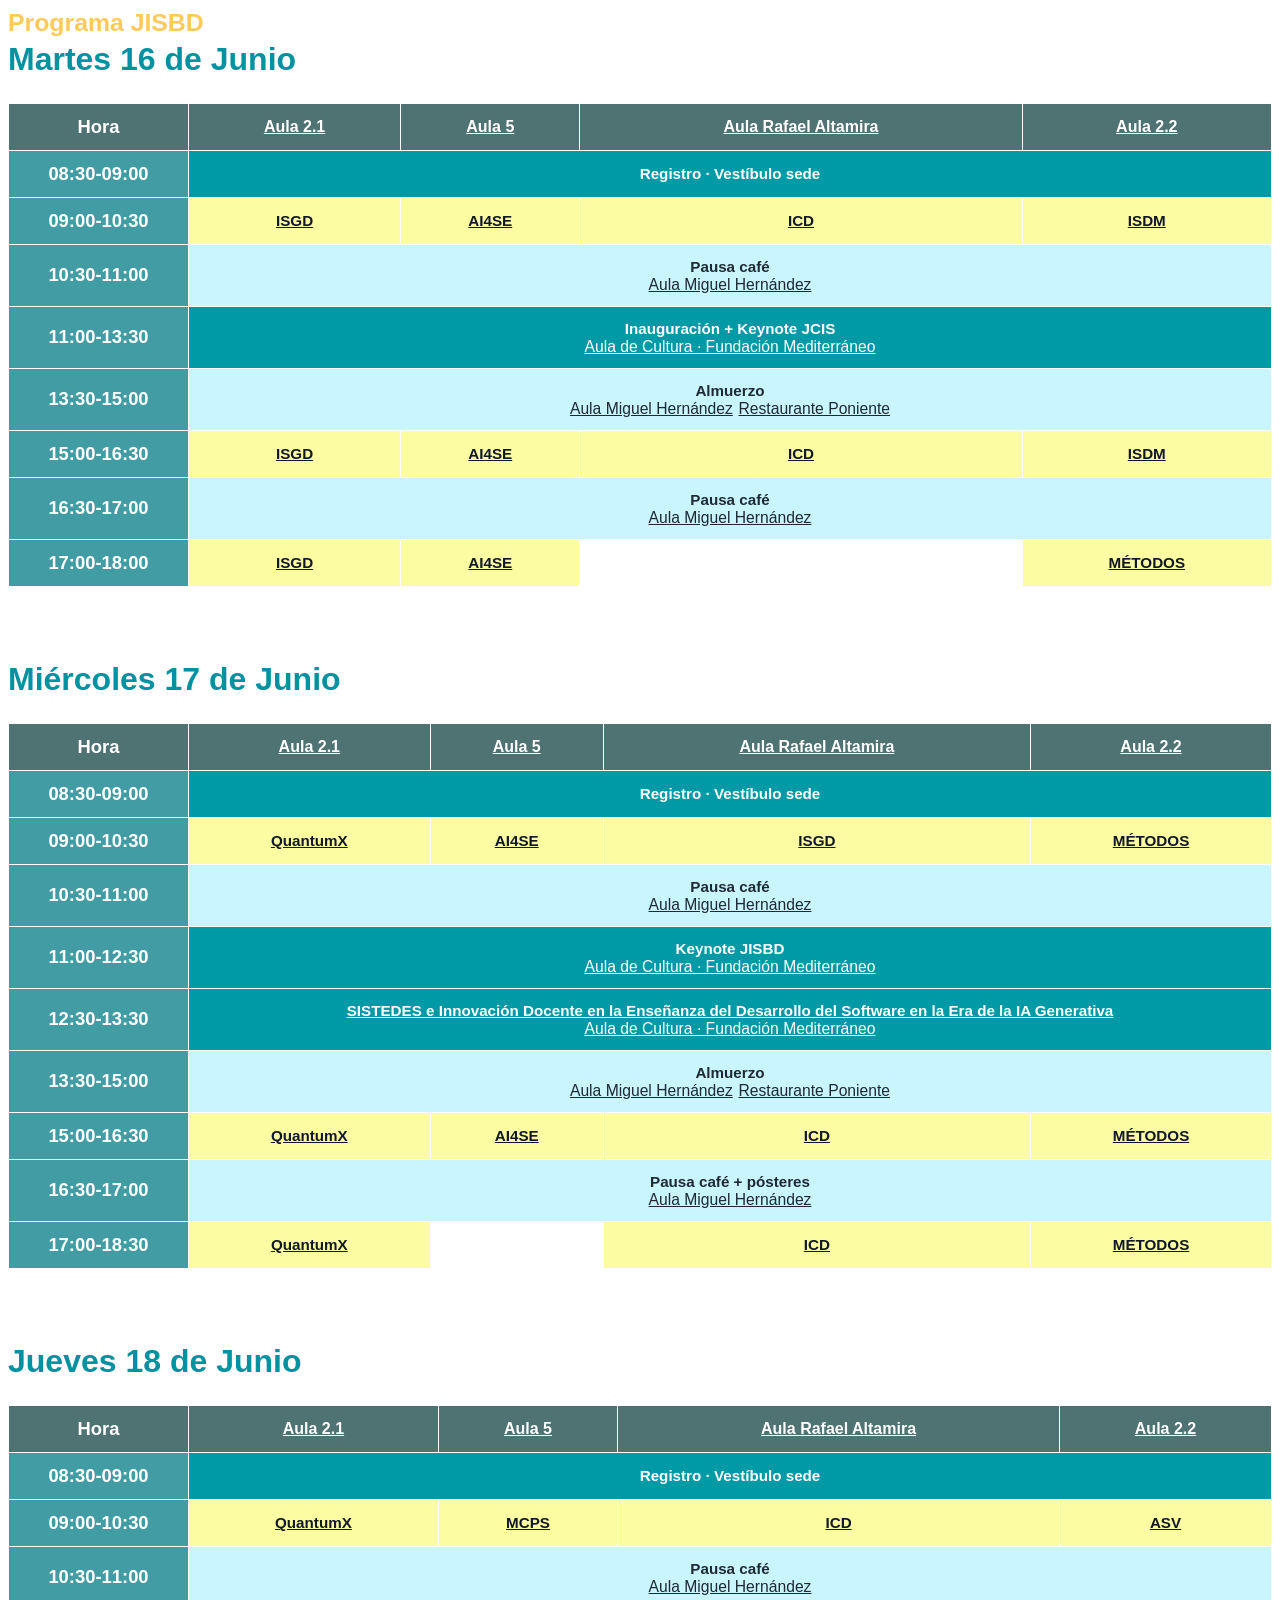
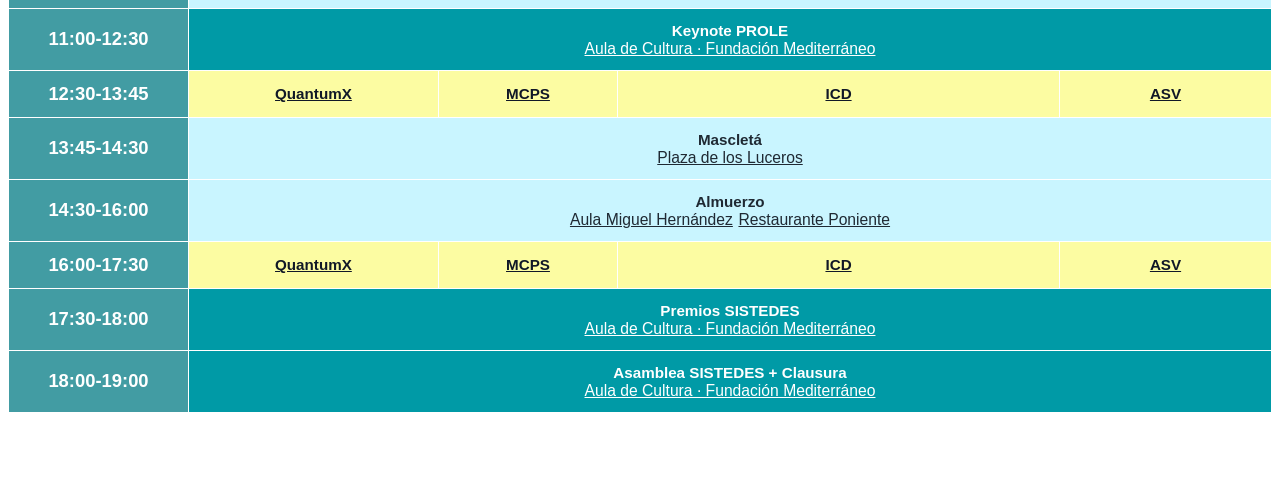
<file: index.html>
<!doctype html>
<html lang="es">
<head>
  <meta charset="utf-8" />
  <meta name="viewport" content="width=device-width, initial-scale=1" />
  <title>Programa JISBD multitrack</title>
  <link rel="stylesheet" href="style.css" />
</head>
<body>
  <main id="sprog-root" class="sprog">
    <h1 id="sprog-title" class="sprog-widget-title">Programa JISBD</h1>
    <div class="sprog-note">Pulsa en un track de la tabla para abrir su programa detallado.</div>
    <section id="sprog-app" aria-live="polite"><div class="sprog-alert">Cargando programa...</div></section>
  </main>

  <script>
    (() => {
      const app = document.getElementById('sprog-app');
      let activeTrack = null;
      let config = null;
      let trackData = {};
      let trackById = {};
      const embedMessageType = 'sistedes-program-height';

      function notifyEmbedHeight() {
        const height = Math.ceil(Math.max(
          document.body.scrollHeight,
          document.documentElement.scrollHeight,
          app ? app.scrollHeight : 0
        ));
        if (window.parent && window.parent !== window) {
          window.parent.postMessage({ type: embedMessageType, height }, '*');
        }
      }

      function escapeHtml(value) {
        return String(value ?? '')
          .replace(/&/g, '&amp;')
          .replace(/</g, '&lt;')
          .replace(/>/g, '&gt;')
          .replace(/"/g, '&quot;')
          .replace(/'/g, '&#39;');
      }

      function stripLinks(value) {
        return String(value ?? '')
          .replace(/<a\b[^>]*>(.*?)<\/a>/gis, '$1')
          .replace(/\[([^\]]+)\]\((?:[^)(]+|\([^)]*\))*\)/g, '$1');
      }

      function roomLabel(room) {
        const label = escapeHtml(room);
        const url = config.roomLinks?.[room];
        return url ? `<a href="${escapeHtml(url)}" target="_blank" rel="noopener noreferrer">${label}</a>` : label;
      }

      function trackRoomsForDay(track, day) {
        const dayKey = daySortKey(day);
        const rooms = new Set();
        (config.days || []).forEach(configDay => {
          if (daySortKey(configDay.day) !== dayKey) return;
          (configDay.rows || []).forEach(row => {
            (row.cells || []).forEach(cell => {
              if (Array.isArray(cell.tracks) && cell.tracks.includes(track.id) && cell.room) {
                rooms.add(cell.room);
              }
            });
          });
        });
        return rooms.size ? Array.from(rooms) : (track.room ? [track.room] : []);
      }

      function daySortKey(dayName) {
        const text = String(dayName || '').toLowerCase();
        if (text.includes('martes') || text.includes('16')) return 16;
        if (text.includes('miércoles') || text.includes('miercoles') || text.includes('17')) return 17;
        if (text.includes('jueves') || text.includes('18')) return 18;
        return 99;
      }

      function hasTrackContent(sessions) {
        return Array.isArray(sessions) && sessions.some(session => {
          if (!session || typeof session !== 'object') return false;
          return Object.keys(session).some(key => key !== 'hora');
        });
      }

      function cleanTrackData(data) {
        const cleaned = {};
        Object.entries(data || {}).forEach(([day, sessions]) => {
          if (!hasTrackContent(sessions)) return;
          const cleanSessions = JSON.parse(JSON.stringify(sessions));
          cleanSessions.forEach(session => {
            Object.keys(session || {}).forEach(key => {
              if (typeof session[key] === 'string') session[key] = stripLinks(session[key]);
              if (Array.isArray(session[key])) {
                session[key].forEach(item => {
                  if (!item || typeof item !== 'object') return;
                  Object.keys(item).forEach(field => {
                    if (typeof item[field] === 'string') item[field] = stripLinks(item[field]);
                    if (Array.isArray(item[field])) item[field] = item[field].map(stripLinks);
                  });
                });
              }
            });
          });
          cleaned[stripLinks(day)] = cleanSessions;
        });
        return cleaned;
      }

      function renderLinks(links = []) {
        if (!links.length) return '';
        return `<div class="sprog-cell-links">${links.map(link => `<a href="${escapeHtml(link.url)}" target="_blank" rel="noopener noreferrer">${escapeHtml(stripLinks(link.label))}</a>`).join('')}</div>`;
      }

      function renderLinkedText(label, url) {
        const text = escapeHtml(stripLinks(label || ''));
        return url
          ? `<a href="${escapeHtml(url)}" target="_blank" rel="noopener noreferrer">${text}</a>`
          : text;
      }

      function renderCell(cell, room) {
        const roomAttr = ` data-sprog-room="${escapeHtml(stripLinks(room || ''))}"`;
        if (!cell) return `<td class="sprog-slot sprog-slot--empty"${roomAttr}></td>`;
        const inferredClass = Array.isArray(cell.tracks) && cell.tracks.length ? trackById[cell.tracks[0]]?.className : '';
        const className = ['sprog-slot', cell.className || inferredClass || ''].filter(Boolean).join(' ');
        const parts = [];
        if (cell.label) parts.push(`<span class="sprog-cell-group">${escapeHtml(stripLinks(cell.label))}</span>`);
        if (Array.isArray(cell.tracks)) {
          parts.push(`<span class="sprog-track">${cell.tracks.map(id => {
            const track = trackById[id] || { short: id };
            return `<button type="button" data-sprog-track-id="${escapeHtml(id)}">${escapeHtml(track.short || id)}</button>`;
          }).join(' · ')}</span>`);
        }
        if (cell.note) parts.push(`<span class="sprog-cell-note">[${escapeHtml(stripLinks(cell.note))}]</span>`);
        if (Array.isArray(cell.links)) parts.push(renderLinks(cell.links));
        return `<td class="${escapeHtml(className)}"${roomAttr}>${parts.join('')}</td>`;
      }

      function renderGeneralRow(row, rooms) {
        if (row.type === 'span') {
          const className = ['sprog-slot', row.className || ''].filter(Boolean).join(' ');
          const links = renderLinks(row.links || []);
          return `<tr class="sprog-general-row"><th class="sprog-time">${escapeHtml(row.time || '')}</th><td class="${escapeHtml(className)}" colspan="${rooms.length}" data-sprog-room="Actividad"><span class="sprog-track">${renderLinkedText(row.label, row.url)}</span>${links}</td></tr>`;
        }
        const cellsByRoom = new Map((row.cells || []).map(cell => [cell.room, cell]));
        return `<tr><th class="sprog-time">${escapeHtml(row.time || '')}</th>${rooms.map(room => renderCell(cellsByRoom.get(room), room)).join('')}</tr>`;
      }

      function renderGeneral() {
        activeTrack = null;
        const title = document.getElementById('sprog-title');
        if (title) title.innerHTML = `${escapeHtml(config.title || 'Programa JISBD')}`;
        app.innerHTML = (config.days || []).map(day => {
          const rooms = day.rooms && day.rooms.length ? day.rooms : config.rooms || [];
          return `
            <section class="sprog-day" data-day="${escapeHtml(day.day)}">
              <h2 class="sprog-day-title">${escapeHtml(day.day)}</h2>
              <div class="sprog-table-wrap">
                <table class="sprog-table">
                  <thead>
                    <tr>
                      <th class="sprog-time-col">Hora</th>
                      ${rooms.map(room => `<th>${roomLabel(room)}</th>`).join('')}
                    </tr>
                  </thead>
                  <tbody>${(day.rows || []).map(row => renderGeneralRow(row, rooms)).join('')}</tbody>
                </table>
              </div>
            </section>`;
        }).join('') || '<div class="sprog-alert">No hay programa disponible.</div>';
        notifyEmbedHeight();
      }

      function currentTrackId() {
        const raw = decodeURIComponent(window.location.hash.replace(/^#/, ''));
        return raw.replace(/^track-/, '');
      }

      function renderTrack(trackId) {
        const track = trackById[trackId];
        const data = trackData[trackId] || {};
        if (!track) {
          renderGeneral();
          return;
        }
        const days = Object.entries(data)
          .filter(([, sessions]) => hasTrackContent(sessions))
          .sort((a, b) => daySortKey(a[0]) - daySortKey(b[0]));
        activeTrack = track;
        const title = document.getElementById('sprog-title');
        if (title) title.innerHTML = `${escapeHtml(track.short || track.id)} <span>${escapeHtml(track.name || '')}</span>`;
        app.innerHTML = `
          <section class="sprog-track-detail">
            ${days.length ? days.map(([day, sessions]) => renderTrackDay(day, sessions, track)).join('') : '<div class="sprog-alert">No hay contenido específico para este track.</div>'}
          </section>`;
        notifyEmbedHeight();
      }

      function renderTrackDay(day, sessions, track) {
        const rooms = trackRoomsForDay(track, day);
        return `
          <section class="sprog-day sprog-track-day" data-day="${escapeHtml(day)}">
            <h2 class="sprog-day-title">${escapeHtml(stripLinks(day))}</h2>
            ${rooms.length ? `<div class="sprog-detail-head"><p>Sala: ${rooms.map(roomLabel).join(' · ')}</p></div>` : ''}
            <div class="sprog-table-wrap">
              <table class="sprog-table sprog-track-table">
                <thead><tr><th class="sprog-time-col">Hora</th><th>Sesión / Comunicaciones</th></tr></thead>
                <tbody>${sessions.map(renderTrackSession).join('')}</tbody>
              </table>
            </div>
          </section>`;
      }

      function renderInfoButton(infoUrl) {
        return infoUrl
          ? `<a class="sprog-info-button" href="${escapeHtml(infoUrl)}" target="_blank" rel="noopener noreferrer">ver más info</a>`
          : '';
      }

      function renderPaperItem(paper) {
        const visibleTypes = ['Corto', 'Relevante', 'Completo', 'Herramienta', 'Demo', 'Proyecto', 'RR'];
        const paperType = stripLinks(paper.tipo || '');
        const type = visibleTypes.includes(paperType)
          ? `<span class="sprog-paper-type">${escapeHtml(paperType)}</span><span class="sprog-paper-separator"> - </span>`
          : '';
        return `<li class="sprog-paper-item"><span class="sprog-paper-title">${type}${escapeHtml(stripLinks(paper.titulo || ''))}</span>${Array.isArray(paper.autores) && paper.autores.length ? `<span class="sprog-authors">${escapeHtml(paper.autores.map(stripLinks).join(', '))}</span>` : ''}</li>`;
      }

      function renderTrackSession(session) {
        const blocks = Object.entries(session || {}).filter(([key]) => key !== 'hora').map(([title, papers]) => {
          const infoUrl = Array.isArray(papers) ? papers.find(paper => paper?.infoUrl)?.infoUrl : '';
          const heading = `<div class="sprog-session-heading"><span class="sprog-track--large">${escapeHtml(stripLinks(title))}</span>${renderInfoButton(infoUrl)}</div>`;
          const items = Array.isArray(papers) && papers.length
            ? `<ol class="sprog-paper-list">${papers.map(renderPaperItem).join('')}</ol>`
            : '';
          return `<div class="sprog-session-block">${heading}${items}</div>`;
        }).join('');
        return `<tr><th class="sprog-time">${escapeHtml(session.hora || '')}</th><td class="sprog-session-detail" data-sprog-room="Sesión / Comunicaciones">${blocks}</td></tr>`;
      }

      async function loadJson(url) {
        const response = await fetch(url, { cache: 'no-store' });
        if (!response.ok) throw new Error(`No se pudo cargar ${url}`);
        return response.json();
      }

      async function init() {
        try {
          config = await loadJson('data/programa-config.json');
          trackById = Object.fromEntries((config.tracks || []).map(track => [track.id, track]));
          const trackResponses = await Promise.all((config.tracks || []).map(async track => {
            try {
              return [track.id, cleanTrackData(await loadJson(track.file))];
            } catch (error) {
              console.warn(error);
              return [track.id, {}];
            }
          }));
          trackData = Object.fromEntries(trackResponses);
          renderFromHash();
        } catch (error) {
          console.error(error);
          app.innerHTML = `<div class="sprog-alert">No se pudo cargar el programa. Revisa que existan los ficheros de datos.</div>`;
        }
      }

      function renderFromHash() {
        const trackId = currentTrackId();
        if (trackId && trackById[trackId]) renderTrack(trackId);
        else renderGeneral();
      }

      function openTrack(trackId) {
        if (!trackById[trackId]) return;
        const nextHash = `track-${trackId}`;
        if (currentTrackId() !== trackId) {
          history.pushState(null, '', `#${encodeURIComponent(nextHash)}`);
        }
        renderTrack(trackId);
      }

      app.addEventListener('click', event => {
        const button = event.target.closest('[data-sprog-track-id]');
        if (!button) return;
        event.preventDefault();
        openTrack(button.dataset.sprogTrackId);
      });

      window.addEventListener('load', notifyEmbedHeight);
      if ('ResizeObserver' in window) {
        new ResizeObserver(notifyEmbedHeight).observe(document.body);
      }
      window.addEventListener('hashchange', renderFromHash);
      init();
    })();
  </script>
</body>
</html>
</file>
<file: style.css>
.sprog {
  box-sizing: border-box;
  width: 100%;
  max-width: none;
  margin: 0 0 2.5rem;
  overflow-x: clip;
  font-family: 'Open Sans', sans-serif;
}

.sprog *,
.sprog *::before,
.sprog *::after {
  box-sizing: inherit;
}

.sprog-widget-title {
  margin: 0;
  text-align: left;
  font-size: 1.55rem;
  font-weight: 700;
  line-height: 1.25;
  color: #ffca59;
}

.sprog-widget-title span,
.sprog-day-title span {
  color: #0092a0;
  font-weight: 700;
}

.sprog-actions {
  display: flex;
  gap: 0.75rem;
  justify-content: flex-end;
  flex-wrap: wrap;
  margin: 3.25rem 0 1rem;
}

.sprog-button[hidden] {
  display: none;
}

.sprog-button {
  display: inline-flex;
  align-items: center;
  justify-content: center;
  min-height: 2.5rem;
  padding: 0.65rem 1rem;
  border: 0;
  border-radius: 0.35rem;
  background-color: #0092a0;
  color: #ffffff;
  cursor: pointer;
  font-family: inherit;
  font-size: 0.98rem;
  font-weight: 700;
  line-height: 1.2;
  text-align: center;
  text-decoration: none;
}

.sprog-button:hover,
.sprog-button:focus {
  background-color: #006b7a;
  color: #ffffff;
}

.sprog-note {
  display: none;
}

.sprog-day {
  width: 100%;
  max-width: none;
  margin-bottom: 4.5rem;
}

.sprog-day + .sprog-day {
  margin-top: 4.5rem;
}

.sprog-day-title {
  margin: 0 0 1.5rem;
  color: #0092a0;
  font-size: 2rem;
  font-weight: 700;
  line-height: 1.25;
}

.sprog-table-wrap {
  width: 100%;
  max-width: none;
  overflow-x: auto;
  -webkit-overflow-scrolling: touch;
}

.sprog-table {
  width: 100%;
  min-width: 1050px;
  max-width: none;
  border-collapse: collapse;
  table-layout: auto;
}

.sprog-table th,
.sprog-table td {
  border: 1px solid #ffffff;
  padding: 0.75rem;
  vertical-align: middle;
  text-align: center;
  word-break: normal;
  overflow-wrap: normal;
  hyphens: none;
}

.sprog-table thead th {
  background-color: #4f7272;
  color: #ffffff;
  font-weight: 700;
}

.sprog-table thead th a {
  color: #ffffff;
  text-decoration: underline;
}

.sprog-time,
.sprog-time-col {
  width: 180px;
  min-width: 180px;
  background-color: #429ca3;
  color: #ffffff;
  font-size: 1.15rem;
  font-weight: 700;
  white-space: nowrap;
}

.sprog-slot--empty {
  background-color: transparent;
  color: inherit;
}

.sprog-slot--registro,
.sprog-slot--general,
.sprog-slot--awards {
  background-color: #009aa6;
  color: #ffffff;
  font-weight: 700;
}

.sprog-slot--registro a,
.sprog-slot--general a,
.sprog-slot--awards a,
.sprog-slot--registro .sprog-meta,
.sprog-slot--general .sprog-meta,
.sprog-slot--awards .sprog-meta {
  color: #ffffff;
}

.sprog-slot--break,
.sprog-slot--lunch,
.sprog-slot--general-light {
  background-color: #c9f5ff;
  color: #1f2933;
  font-weight: 700;
}

.sprog-slot--break a,
.sprog-slot--lunch a,
.sprog-slot--general-light a {
  color: #1f2933;
}

.sprog-slot--isgd,
.sprog-slot--ai4se,
.sprog-slot--icd,
.sprog-slot--metodos,
.sprog-slot--quantum,
.sprog-slot--quantumx,
.sprog-slot--mcps,
.sprog-slot--isdm,
.sprog-slot--asv {
  background-color: #fcfca2;
  color: #111827;
}

.sprog-cell-group {
  display: block;
  font-size: 1.05rem;
  line-height: 1.25;
  font-weight: 800;
}

.sprog-track {
  display: block;
  font-size: 0.95rem;
  line-height: 1.25;
  font-weight: 700;
}

.sprog-track button,
.sprog-track a,
.sprog-cell-links a {
  color: inherit;
  text-decoration: underline;
}

.sprog-track button {
  padding: 0;
  border: 0;
  background: transparent;
  cursor: pointer;
  font: inherit;
}

.sprog-track button:hover,
.sprog-track button:focus {
  color: inherit;
}

.sprog-cell-note {
  display: block;
  margin-top: 0.2rem;
  font-size: 0.86rem;
  font-style: italic;
  font-weight: 400;
  line-height: 1.2;
}

.sprog-cell-links {
  display: flex;
  gap: 0.35rem;
  align-items: center;
  justify-content: center;
  flex-wrap: wrap;
  font-size: 0.98rem;
  font-weight: 500;
}

.sprog-detail-head {
  margin: -1rem 0 1.5rem;
  text-align: left;
}

.sprog-detail-head p {
  margin: 0;
  color: #4b5563;
}

.sprog-detail-head a {
  color: #006b7a;
  text-decoration: underline;
}

.sprog-track-actions {
  display: flex;
  justify-content: flex-end;
  margin: -0.35rem 0 1.35rem;
}

.sprog-download-button {
  display: inline-flex;
  align-items: center;
  justify-content: center;
  min-height: 2.35rem;
  padding: 0.55rem 0.95rem;
  border-radius: 0.35rem;
  background-color: #0092a0;
  color: #ffffff;
  font-size: 0.95rem;
  font-weight: 700;
  line-height: 1.2;
  text-align: center;
  text-decoration: none;
}

.sprog-download-button:hover,
.sprog-download-button:focus {
  background-color: #006b7a;
  color: #ffffff;
}

.sprog-table td.sprog-session-detail {
  background-color: #faffdc;
  text-align: left;
  overflow-wrap: anywhere;
  word-break: normal;
  hyphens: auto;
}

.sprog-session-block + .sprog-session-block {
  margin-top: 1.2rem;
}

.sprog-track--large {
  display: inline;
  font-size: 1.18rem;
  font-weight: 800;
  margin-bottom: 0.25rem;
  color: #006b7a;
  overflow-wrap: anywhere;
}

.sprog-session-heading {
  display: inline-flex;
  align-items: center;
  gap: 0.55rem;
  flex-wrap: wrap;
  margin-bottom: 0.25rem;
}

.sprog-paper-list {
  display: grid;
  gap: 0.7rem;
  margin: 0.9rem 0 0;
  padding: 0;
  list-style: none;
}

.sprog-paper-item {
  margin: 0;
}

.sprog-paper-title {
  display: block;
  font-weight: 700;
  overflow-wrap: anywhere;
}

.sprog-paper-type {
  color: #439ca3;
  font-size: 0.92em;
  font-weight: 700;
}

.sprog-paper-separator {
  font-weight: 700;
}

.sprog-info-button {
  display: inline-flex;
  align-items: center;
  justify-content: center;
  padding: 0.28rem 0.75rem;
  border-radius: 999px;
  background-color: #0092a0;
  color: #ffffff;
  font-size: 0.82rem;
  font-weight: 700;
  line-height: 1.2;
  text-decoration: none;
  white-space: nowrap;
  vertical-align: 0.08rem;
}

.sprog-info-button:hover,
.sprog-info-button:focus {
  background-color: #006b7a;
  color: #ffffff;
}

.sprog-authors {
  display: block;
  margin-top: 0.15rem;
  color: #4b5563;
  font-weight: 400;
  overflow-wrap: anywhere;
}

.sprog-alert {
  max-width: 980px;
  margin: 1rem auto;
  padding: 1rem;
  border-radius: 0.5rem;
  background: #fff7ed;
  color: #92400e;
  text-align: left;
}

@media (max-width: 900px) {
  .sprog-actions {
    margin-top: 2rem;
  }
}

@media (max-width: 1050px) {
  .sprog {
    overflow-x: hidden;
    max-width: 1180px;
    margin: 0 auto 4rem;
    padding: 2.5rem clamp(1rem, 2.5vw, 2rem) 0;
    color: #24323c;
  }

  .sprog-widget-title {
    margin: 0 0 0.55rem;
    font-size: clamp(1.95rem, 9vw, 2.55rem);
    font-weight: 800;
    line-height: 1.05;
  }

  .sprog-widget-title span {
    display: block;
    margin-top: 0.3rem;
    font-size: 1rem;
    line-height: 1.25;
  }

  .sprog-note {
    display: block;
    margin-bottom: 1.5rem;
    color: #52616b;
    font-size: 0.92rem;
    line-height: 1.6;
  }

  .sprog-day,
  .sprog-day + .sprog-day {
    margin-top: 0;
    margin-bottom: 3rem;
  }

  .sprog-day-title {
    margin-bottom: 1rem;
    font-size: clamp(1.7rem, 7vw, 2.2rem);
    font-weight: 800;
    line-height: 1.1;
  }

  .sprog-detail-head {
    margin: -0.2rem 0 0.9rem;
  }

  .sprog-detail-head p {
    font-size: 0.96rem;
    line-height: 1.5;
  }

  .sprog-track-actions {
    justify-content: stretch;
    margin: 0 0 1rem;
  }

  .sprog-download-button {
    width: 100%;
    min-height: 2.85rem;
    padding: 0.75rem 1.2rem;
    border-radius: 6px;
    font-size: 0.94rem;
  }

  .sprog-table-wrap {
    border: 0;
    border-radius: 6px;
    box-shadow: none;
    overflow-x: visible;
    background: transparent;
  }

  .sprog-table {
    display: block;
    width: 100%;
    min-width: 0;
    border-collapse: separate;
    border-spacing: 0;
  }

  .sprog-slot--isgd,
  .sprog-slot--ai4se,
  .sprog-slot--icd,
  .sprog-slot--metodos,
  .sprog-slot--quantum,
  .sprog-slot--quantumx,
  .sprog-slot--mcps,
  .sprog-slot--isdm,
  .sprog-slot--asv {
    background-color: #c3e385;
  }

  .sprog-table thead {
    display: none;
  }

  .sprog-table tbody,
  .sprog-table tr,
  .sprog-table th,
  .sprog-table td {
    display: block;
    width: 100%;
    min-width: 0;
  }

  .sprog-table tr {
    margin-bottom: 1rem;
    border: 1px solid #d6e5e7;
    border-radius: 6px;
    background: #ffffff;
    overflow: hidden;
    box-shadow: 0 12px 30px rgba(36, 50, 60, 0.08);
  }

  .sprog-table th,
  .sprog-table td {
    border-width: 0 0 1px;
    padding: 0.8rem 0.9rem;
    text-align: left;
    overflow-wrap: anywhere;
    word-break: normal;
  }

  .sprog-table tr > :last-child {
    border-bottom-width: 0;
  }

  .sprog-time,
  .sprog-time-col {
    width: 100%;
    min-width: 0;
    font-size: 1rem;
    line-height: 1.35;
    white-space: normal;
  }

  .sprog-table td::before {
    content: attr(data-sprog-room);
    display: block;
    color: inherit;
    font-size: 0.78rem;
    font-weight: 800;
    line-height: 1.2;
    text-transform: uppercase;
  }

  .sprog-general-row td::before,
  .sprog-track-table td::before {
    color: #4f7272;
  }

  .sprog-general-row td[data-sprog-room="Actividad"]::before {
    content: none;
  }

  .sprog-slot--empty {
    display: none;
  }

  .sprog-table td.sprog-slot {
    display: grid;
    grid-template-columns: minmax(88px, 112px) minmax(0, 1fr);
    column-gap: 0.9rem;
    row-gap: 0.2rem;
    align-items: start;
  }

  .sprog-table td.sprog-slot::before {
    grid-column: 1;
    grid-row: 1 / span 3;
    margin: 0;
    align-self: start;
  }

  .sprog-table td.sprog-slot > * {
    grid-column: 2;
  }

  .sprog-table td.sprog-slot .sprog-track {
    grid-row: 1;
  }

  .sprog-table td.sprog-slot .sprog-cell-group {
    grid-row: 2;
  }

  .sprog-table td.sprog-slot .sprog-cell-note {
    grid-row: 3;
  }

  .sprog-table td.sprog-slot .sprog-cell-links {
    grid-row: 4;
  }

  .sprog-cell-group,
  .sprog-track,
  .sprog-cell-links {
    text-align: left;
    justify-content: flex-start;
  }

  .sprog-cell-group {
    font-size: 1rem;
    line-height: 1.35;
    font-weight: 700;
  }

  .sprog-track {
    font-size: 0.98rem;
    line-height: 1.35;
  }

  .sprog-cell-note {
    margin-top: 0.35rem;
    font-size: 0.88rem;
    line-height: 1.35;
  }

  .sprog-cell-links {
    gap: 0.45rem;
    margin-top: 0.35rem;
    font-size: 0.95rem;
  }

  .sprog-session-heading {
    display: flex;
    align-items: flex-start;
    justify-content: space-between;
    gap: 0.75rem;
    margin-bottom: 0.35rem;
  }

  .sprog-info-button {
    white-space: normal;
    min-height: 2rem;
    padding: 0.4rem 0.8rem;
    border-radius: 6px;
    font-size: 0.8rem;
  }

  .sprog-table td.sprog-session-detail {
    border-radius: 6px;
    padding: 1rem 1rem 1.1rem;
  }

  .sprog-session-block + .sprog-session-block {
    margin-top: 1.35rem;
    padding-top: 1.1rem;
    border-top: 1px solid rgba(67, 156, 163, 0.28);
  }

  .sprog-track--large {
    font-size: 1.05rem;
    line-height: 1.4;
  }

  .sprog-paper-list {
    gap: 0.9rem;
    margin-top: 1rem;
  }

  .sprog-paper-title {
    line-height: 1.45;
  }

  .sprog-authors {
    margin-top: 0.25rem;
    font-size: 0.96rem;
    line-height: 1.55;
  }

  .sprog-alert {
    border-left: 0.35rem solid #ffca59;
    border-radius: 6px;
  }
}

@media print {
  @page {
    size: A4 landscape;
    margin: 8mm;
  }

  html,
  body {
    width: 100%;
  }

  .sprog {
    margin: 0;
    overflow: visible;
  }

  .sprog-actions,
  .sprog-note {
    display: none;
  }

  .sprog-table-wrap {
    overflow: visible;
  }

  .sprog-table {
    min-width: 0;
    width: 100%;
    table-layout: fixed;
  }

  .sprog-table th,
  .sprog-table td {
    padding: 0.45rem;
    font-size: 0.82rem;
    line-height: 1.2;
  }

  .sprog-time,
  .sprog-time-col {
    width: 105px;
    min-width: 105px;
    font-size: 0.9rem;
  }

  .sprog-day {
    break-inside: auto;
    page-break-inside: auto;
    margin-bottom: 1.5rem;
  }

  .sprog-day-title,
  .sprog-table thead {
    break-after: avoid;
    page-break-after: avoid;
  }

  .sprog-table tr,
  .sprog-session-block,
  .sprog-paper-item {
    break-inside: avoid;
    page-break-inside: avoid;
  }
}
</file>
